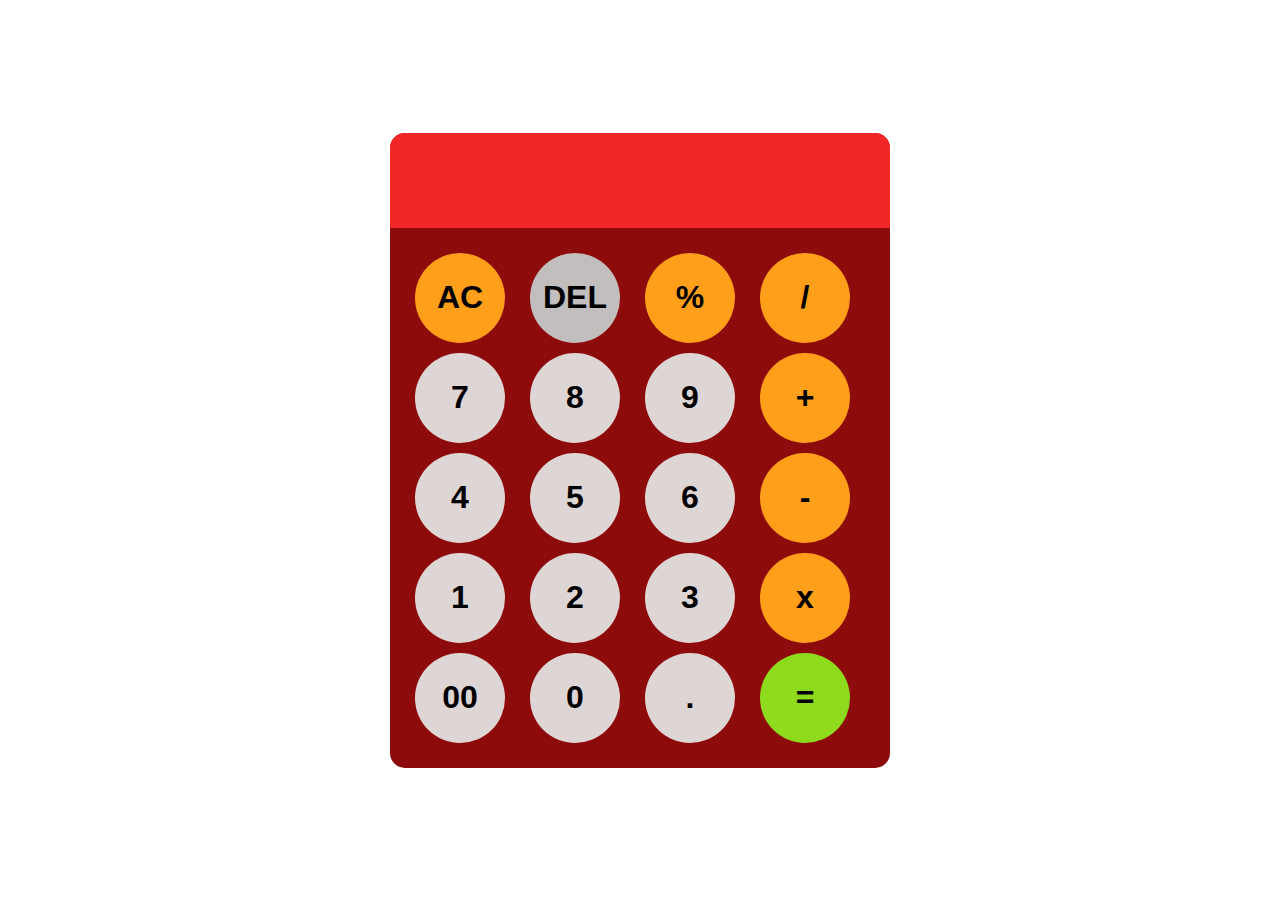
<file: index.html>
<!DOCTYPE html>
<html lang="en">
  <head>
    <meta charset="UTF-8" />
    <meta name="viewport" content="width=device-width, initial-scale=1.0" />
    <title>Document</title>
    <link rel="stylesheet" href="style.css" />
  </head>
  <body>
    <div id="calculator">
      <input id="display" readonly />
      <div id="keys">
        <button onclick="clearDisplay()" class="operator-btn">AC</button>
        <button onclick="Back()" id="backspace">DEL</button>
        <button onclick="Percentage(100)" class="operator-btn">%</button>
        <button onclick="oppendToDisplay('/')" class="operator-btn">/</button>      
        <button onclick="oppendToDisplay('7')">7</button>
        <button onclick="oppendToDisplay('8')">8</button>
        <button onclick="oppendToDisplay('9')">9</button>
        <button onclick="oppendToDisplay('+')" class="operator-btn">+</button>
        <button onclick="oppendToDisplay('4')">4</button>
        <button onclick="oppendToDisplay('5')">5</button>
        <button onclick="oppendToDisplay('6')">6</button>
        <button onclick="oppendToDisplay('-')" class="operator-btn">-</button>
        <button onclick="oppendToDisplay('1')">1</button>
        <button onclick="oppendToDisplay('2')">2</button>
        <button onclick="oppendToDisplay('3')">3</button>
        <button onclick="oppendToDisplay('*')" class="operator-btn">x</button>
        <button onclick="oppendToDisplay('00')">00</button>
        <button onclick="oppendToDisplay('0')" >0</button>
        <button onclick="oppendToDisplay('.')">.</button>
        <button onclick="calculate()" class="equal">=</button>

      </div>
    </div>
    <script src="index.js"></script>
  </body>
</html>
</file>
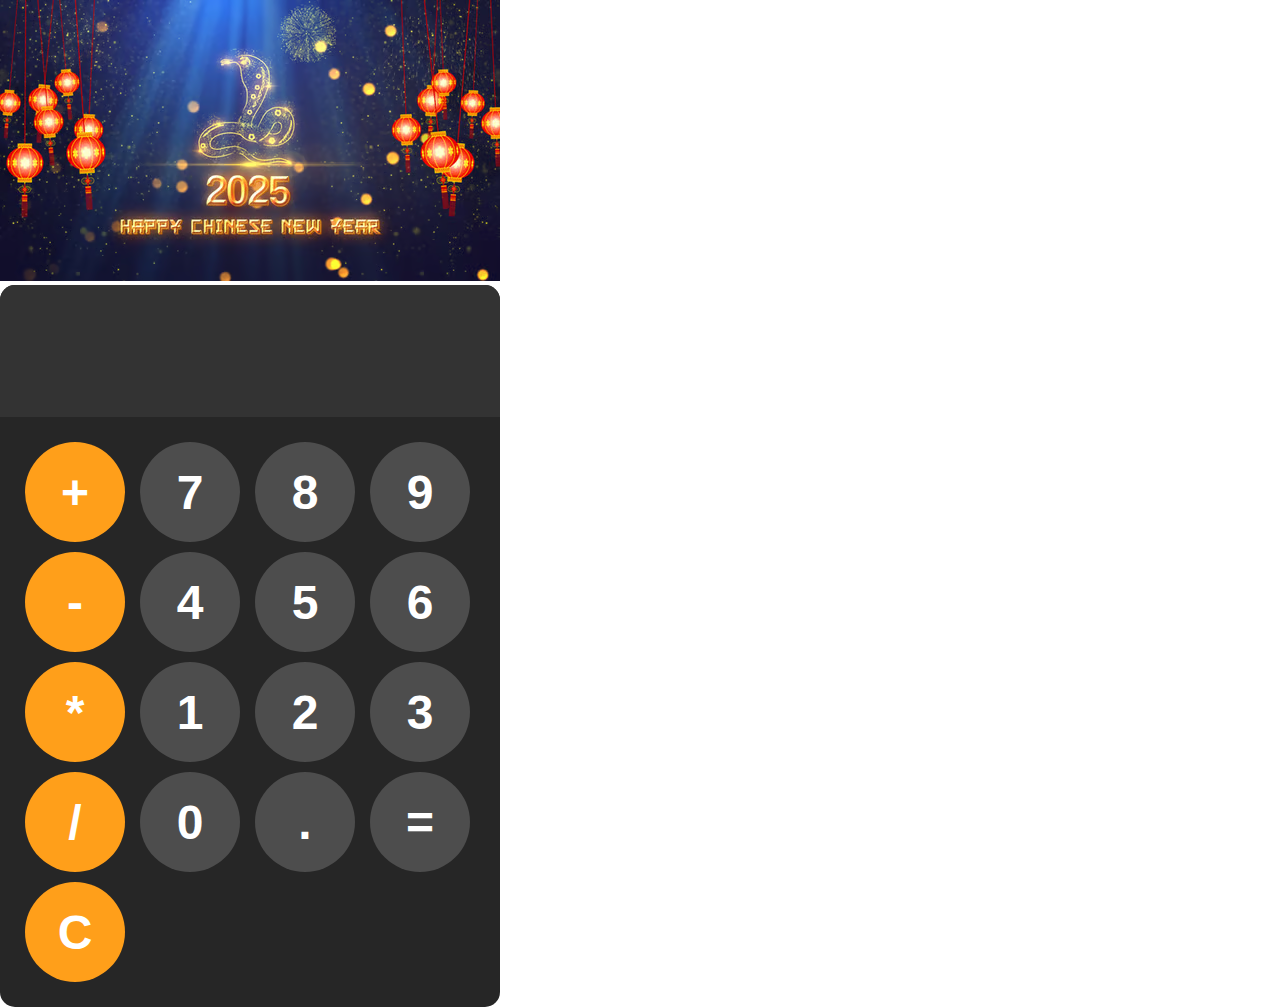
<file: Hackathon-Monika/index.html>
<!DOCTYPE html>
<html lang="en">
<head>
    <meta charset="UTF-8">
    <meta name="viewport" content="width=device-width, initial-scale=1.0">
    <link rel="stylesheet" href="style.css">
    <title>Calculator</title>
</head>
<body>

  <img src="Chinese New Year 2025 Wishes V3 Inline HD.avif" alt="">

     <div class="calculator "> 
        <input id="display" readonly>
        <div id="keys">
        <!-- <button onclick="Back()" id="backspace">←</button> -->
        <button onclick="appendToDisplay('+') " class="operator-btn" >+</button>
        <button onclick="appendToDisplay('7') ">7</button>
        <button onclick="appendToDisplay('8') ">8</button>
        <button onclick="appendToDisplay('9') ">9 </button>
        <button onclick="appendToDisplay('-') " class="operator-btn">-</button>
        <button onclick="appendToDisplay('4') ">4</button>
        <button onclick="appendToDisplay('5') ">5</button>
        <button onclick="appendToDisplay('6') ">6</button>
        <button onclick="appendToDisplay('*') " class="operator-btn">*</button>
        <button onclick="appendToDisplay('1') ">1</button>
        <button onclick="appendToDisplay('2') ">2</button>
        <button onclick="appendToDisplay('3') ">3</button>
        <button onclick="appendToDisplay('/') " class="operator-btn">/</button>
        <button onclick="appendToDisplay('0') ">0</button>
        <button onclick="appendToDisplay('.') ">.</button>
        <button onclick="calculate()">=</button>
        <button onclick="clearDisplay()" class="operator-btn">C</button>

    </div>

     </div>





    <script src="./index.js"></script>
</body>
</html>
</file>
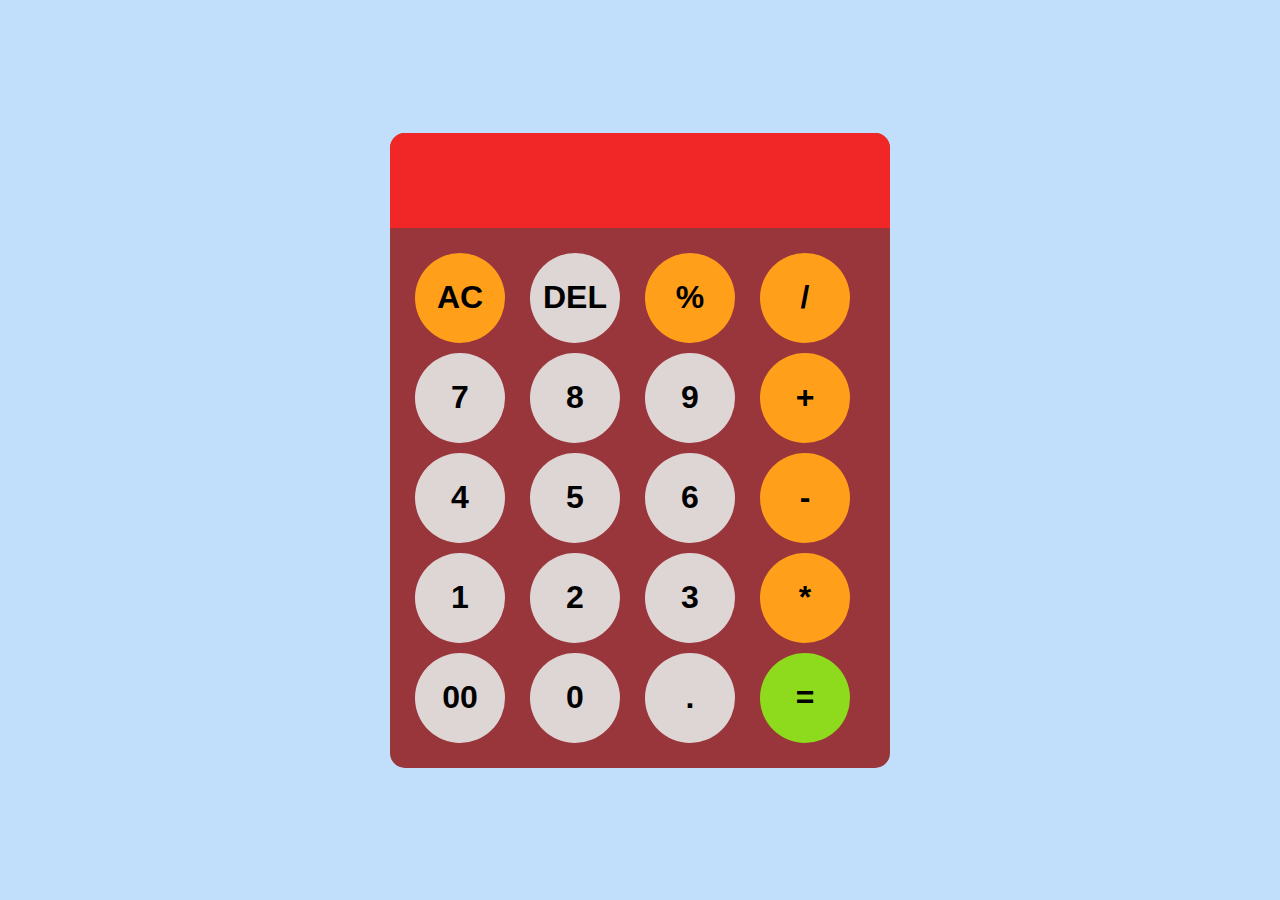
<file: Thavann/index.html>
<!DOCTYPE html>
<html lang="en">
  <head>
    <meta charset="UTF-8" />
    <meta name="viewport" content="width=device-width, initial-scale=1.0" />
    <title>Document</title>
    <link rel="stylesheet" href="index.css" />
  </head>
  <body>
    <div id="calculator">
      <input id="display" readonly />
      <div id="keys">
        <button onclick="clearDisplay()" class="operator-btn">AC</button>
        <button onclick="Back()" id="backspace">DEL</button>
        <button onclick="Percentage(100)" class="operator-btn">%</button>
        <button onclick="oppendToDisplay('/')" class="operator-btn">/</button>      
        <button onclick="oppendToDisplay('7')">7</button>
        <button onclick="oppendToDisplay('8')">8</button>
        <button onclick="oppendToDisplay('9')">9</button>
        <button onclick="oppendToDisplay('+')" class="operator-btn">+</button>
        <button onclick="oppendToDisplay('4')">4</button>
        <button onclick="oppendToDisplay('5')">5</button>
        <button onclick="oppendToDisplay('6')">6</button>
        <button onclick="oppendToDisplay('-')" class="operator-btn">-</button>
        <button onclick="oppendToDisplay('1')">1</button>
        <button onclick="oppendToDisplay('2')">2</button>
        <button onclick="oppendToDisplay('3')">3</button>
        <button onclick="oppendToDisplay('*')" class="operator-btn">*</button>
        <button onclick="oppendToDisplay('00')">00</button>
        <button onclick="oppendToDisplay('0')" >0</button>
        <button onclick="oppendToDisplay('.')">.</button>
        <button onclick="calculate()" class="equal">=</button>

      </div>
    </div>
    <script src="index.js"></script>
  </body>
</html>
</file>
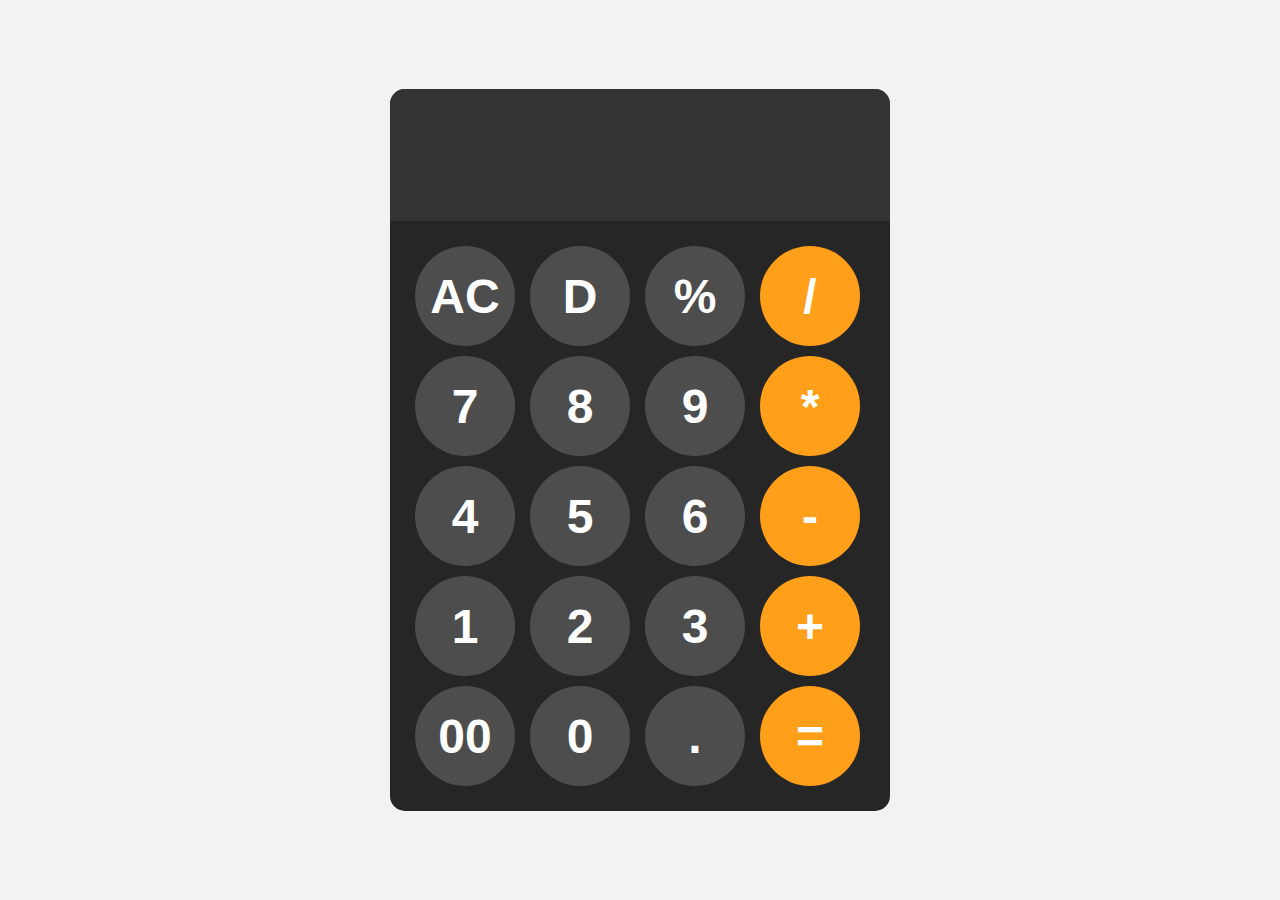
<file: trivan/index.html>
<!DOCTYPE html>
<html lang="en">
  <head>
    <meta charset="UTF-8" />
    <meta name="viewport" content="width=device-width, initial-scale=1.0" />
    <link rel="stylesheet" href="style.css" />
    <title>Document</title>
  </head>
  <body>
    <div id="calculator">
      <input id="display" readonly />
      <div id="keys">
        <button onclick="clearDisplay('AC')">AC</button>
        <button onclick="appensdToDisplay('D')">D</button>
        <button onclick="appensdToDisplay('%')">%</button>
        <button onclick="appensdToDisplay('/')" class="operator-btn">/</button>
        <button onclick="appensdToDisplay('7')">7</button>
        <button onclick="appensdToDisplay('8')">8</button>
        <button onclick="appensdToDisplay('9')">9</button>
        <button onclick="appensdToDisplay('*')" class="operator-btn">*</button>
        <button onclick="appensdToDisplay('4')">4</button>
        <button onclick="appensdToDisplay('5')">5</button>
        <button onclick="appensdToDisplay('6')">6</button>
        <button onclick="appensdToDisplay('-')" class="operator-btn">-</button>
        <button onclick="appensdToDisplay('1')">1</button>
        <button onclick="appensdToDisplay('2')">2</button>
        <button onclick="appensdToDisplay('3')">3</button>
        <button onclick="appensdToDisplay('+')" class="operator-btn">+</button>
        <button onclick="appensdToDisplay('00')">00</button>
        <button onclick="appensdToDisplay('0')">0</button>
        <button onclick="appensdToDisplay('.')">.</button>
        <button onclick="calculate('=')" class="operator-btn">=</button>
      </div>
    </div>
    <script src="index.js"></script>
  </body>
</html>
</file>
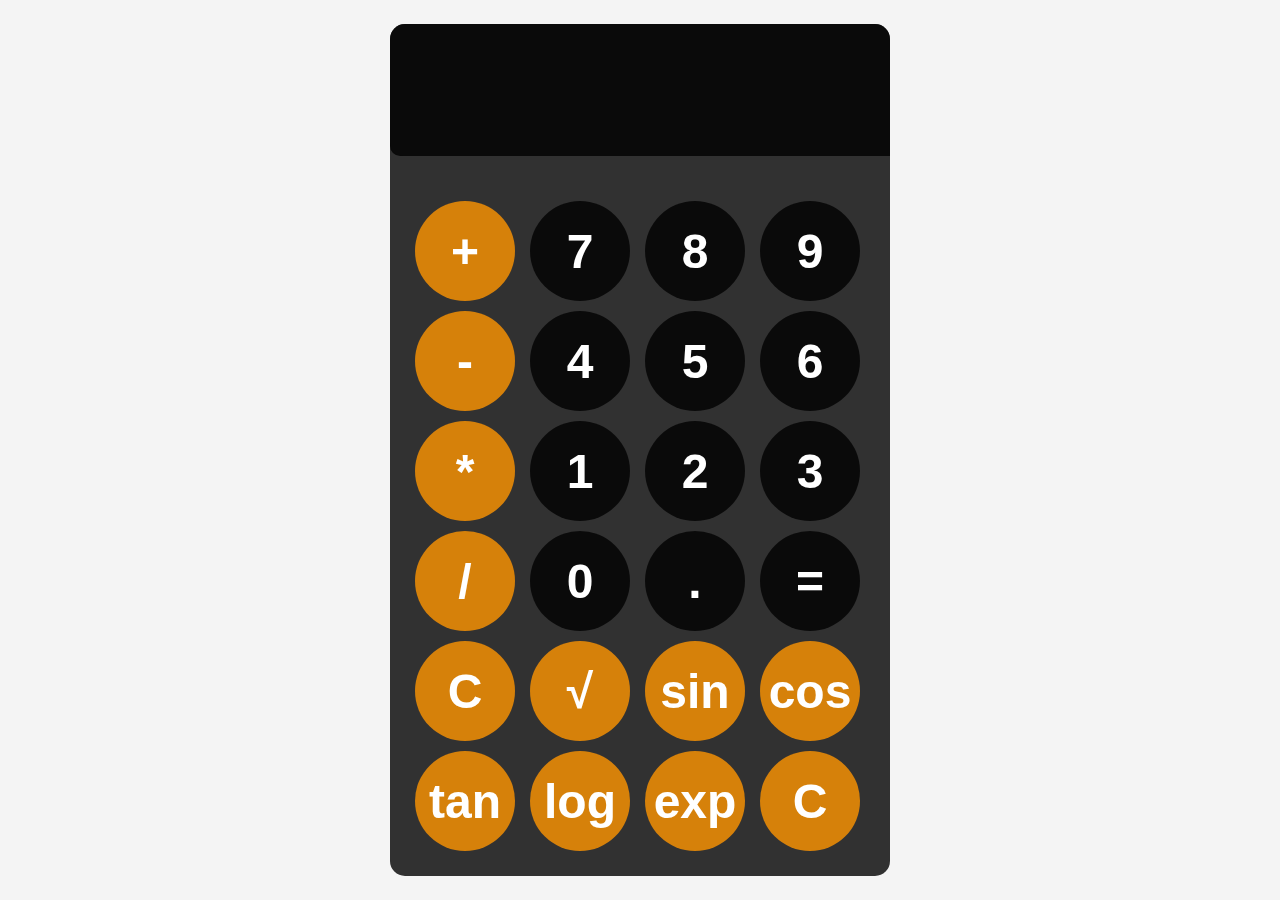
<file: Visal/index.html>
<!DOCTYPE html>
<html lang="en">
<head>
    <meta charset="UTF-8">
    <meta name="viewport" content="width=device-width, initial-scale=1.0">
    <link rel="stylesheet" href="style.css">
    <title>Document</title>
</head>
<body>
    <div id="calculator">
        <input id="display">
        <div id="keys">
            <button onclick="appendToDisplay('+')" class="operator-btn">+</button>
            <button onclick="appendToDisplay('7')">7</button>
            <button onclick="appendToDisplay('8')">8</button>
            <button onclick="appendToDisplay('9')">9</button>
            <button onclick="appendToDisplay('-')" class="operator-btn">-</button>
            <button onclick="appendToDisplay('4')">4</button>
            <button onclick="appendToDisplay('5')">5</button>
            <button onclick="appendToDisplay('6')">6</button>
            <button onclick="appendToDisplay('*')" class="operator-btn">*</button>
            <button onclick="appendToDisplay('1')">1</button>
            <button onclick="appendToDisplay('2')">2</button>
            <button onclick="appendToDisplay('3')">3</button>
            <button onclick="appendToDisplay('/')" class="operator-btn">/</button>
            <button onclick="appendToDisplay('0')">0</button>
            <button onclick="appendToDisplay('.')">.</button>
            <button onclick="calculate()">=</button>
            <button onclick="clearDisplay()" class="operator-btn">C</button>
            <button onclick="appendToDisplay('Math.sqrt(')" class="operator-btn">√</button>
            <button onclick="appendToDisplay('Math.sin(')" class="operator-btn">sin</button>
            <button onclick="appendToDisplay('Math.cos(')" class="operator-btn">cos</button>
            <button onclick="appendToDisplay('Math.tan(')" class="operator-btn">tan</button>
            <button onclick="appendToDisplay('Math.log(')" class="operator-btn">log</button>
            <button onclick="appendToDisplay('Math.exp(')" class="operator-btn">exp</button>
            <button onclick="clearDisplay()" class="operator-btn">C</button>


        </div>
        <script src="index.js"></script>
    </div>
</body>
</html>
</file>
<file: style.css>
body {
  margin: 0;
  display: flex;
  justify-content: center;
  align-items: center;
  height: 100vh;
  /* background-color: rgb(193, 222, 250); */
  background-image: url("https://blog.hanyuchineseschool.com/wp-content/uploads/2021/02/Feliz-ano-nuevo-chino.jpg");
}
#calculator {
  font-family: Arial, Helvetica, sans-serif;
  background-color: hsl(0, 86%, 30%);
  border-radius: 15px;
  max-width: 500px;
  overflow: hidden;
}
#display {
  width: 100%;
  padding: 20px;
  font-size: 3rem;
  text-align: left;
  border: none;
  background-color: hsl(0, 88%, 55%);
  color: white;
}
#keys {
  display: grid;
  grid-template-columns: repeat(4, 1fr);
  gap: 10px;
  padding: 25px;
}
#backspace{
    background-color: rgb(194, 190, 190);
}
.equal {
  background-color: rgb(142, 218, 28);
}
button {
  width: 90px;
  height: 90px;
  border-radius: 50px;
  border: none;
  background-color: rgb(222, 213, 213);
  color: black;
  font-weight: bold;
  font-size: 2rem;
  cursor: pointer;
}
button:hover {
  background-color: hsl(0, 26%, 43%);
  transform: scale(1.1);
}
button:active {
  background-color: hsl(0, 17%, 43%);
  transform: scale(0.9);
}
.operator-btn {
  background-color: hsl(35, 100%, 55%);
}
.operator-btn:hover {
  background-color: hsl(35, 100%, 65%);
}
.operator-btn:active {
  background-color: hsl(35, 100%, 75%);
}
@media (max-width: 768px) {
  .calculator {
    width: 90%;
    padding: 15px;
  }
  .calculator button {
    width: 60px;
    height: 60px;
    font-size: 20px;
  }
  #display {
    font-size: 3rem;
    padding: 15px;
  }
  button {
    width: 80px;
    height: 80px;
    font-size: 2.5rem;
  }
}
@media (max-width: 480px) {
  .calculator {
    width: 100%;
    padding: 10px;
  }

  .calculator button {
    width: 50px;
    height: 50px;
    font-size: 18px;
  }

  #display {
    font-size: 2rem;
    padding: 10px;
  }

  button {
    width: 60px;
    height: 60px;
    font-size: 1.2rem;
  }
}
</file>
<file: Hackathon-Monika/style.css>
body{
    margin: 0;
    padding: flex;
    justify-content: center;
    align-items: center;
    height: 100vh;
    /* background-color: yellow; */
}


.calculator{
    font-family: Arial, sans-serif;
    background-color: hsl(0, 0%, 15%);
    border-radius: 15px;
    width: 500px;
    overflow: hidden;
}

#display{
    width: 100%;
    padding: 20px;
    font-size: 5rem;
    text-align: left;
    border: none;
    background-color: hsl(0, 0%, 20%);
    color: white;
}

#keys{
    display: grid;
    grid-template-columns: repeat(4, 1fr);
    gap: 10px;
    padding: 25px;
}
 

button{
    width: 100px;
    height: 100px;
    border-radius: 50px;
    border: none;
    background-color: hsl(0, 0%, 30%);
    color: white;
    font-size: 3rem;
    font-weight: bold;
    cursor: pointer;


}


button:hover{
    background-color: hsl(0, 0%, 40%);
}
button:active{
    background-color: hsl(0, 0%, 50%);
}

.operator-btn{
    background-color: hsl(35, 100%, 55%);
}
.operator-btn:hover{
    background-color: hsl(35, 100%, 65%);

}
.operator-btn:active{
    background-color: hsl(35, 100%, 75%);

}
</file>
<file: Thavann/index.css>
body {
  margin: 0;
  display: flex;
  justify-content: center;
  align-items: center;
  height: 100vh;
  background-color: rgb(193, 222, 250);
  background-image: url("https://blog.hanyuchineseschool.com/wp-content/uploads/2021/02/Feliz-ano-nuevo-chino.jpg");
}
#calculator {
  font-family: Arial, Helvetica, sans-serif;
  background-color: hsla(0, 86%, 30%, 0.795);
  border-radius: 15px;
  max-width: 500px;
  overflow: hidden;
}
#display {
  width: 100%;
  padding: 20px;
  font-size: 3rem;
  text-align: left;
  border: none;
  background-color: hsl(0, 88%, 55%);
  color: white;
}
#keys {
  display: grid;
  grid-template-columns: repeat(4, 1fr);
  gap: 10px;
  padding: 25px;
}

.equal{
  background-color: rgb(142, 218, 28);
}
button {
  width: 90px;
  height: 90px;
  border-radius: 50px;
  border: none;
  background-color: rgb(222, 213, 213);
  color: black;
  font-weight: bold;
  font-size: 2rem;
  cursor: pointer;
}

button:hover {
  background-color: hsl(0, 26%, 43%);
}
button:active {
  background-color: hsl(0, 17%, 43%);
}
.operator-btn {
  background-color:hsl(35, 100%, 55%);
}
.operator-btn:hover {
  background-color: hsl(35, 100%, 65%);
}
.operator-btn:active {
  background-color: hsl(35, 100%, 75%);
}

@media (max-width: 768px) {
  .calculator {
      width: 90%;
      padding: 15px;
  }

  .calculator button {
      width: 60px;
      height: 60px;
      font-size: 20px;
  }

  #display {
      font-size: 3rem;
      padding: 15px;
  }

  button {
      width: 80px;
      height: 80px;
      font-size: 2.5rem;
  }
}

@media (max-width: 480px) {
  .calculator {
      width: 100%;
      padding: 10px;
  }

  .calculator button {
      width: 50px;
      height: 50px;
      font-size: 18px;
  }

  #display {
      font-size: 2rem;
      padding: 10px;
  }

  button {
      width: 60px;
      height: 60px;
      font-size: 1.2rem;
  }

}
</file>
<file: trivan/style.css>
body {
    margin: 0;
    display: flex;
    justify-content: center;
    align-items: center;
    height: 100vh;
    background-color: hsl(0, 0%, 95%);
}

#calculator {
    font-family: Arial, Helvetica, sans-serif;
    background-color: hsl(0, 0%, 15%);
    border-radius: 15px;
    max-width: 500px;
    overflow: hidden;
}

#display {
    width: 100%;
    padding: 20px;
    font-size: 5rem;
    text-align: left;
    border: none;
    background-color: hsl(0, 0%, 20%);
    color: white;
}

#keys {
    display: grid;
    grid-template-columns: repeat(4, 1fr);
    gap: 10px;
    padding: 25px;

}

button {
    width: 100px;
    height: 100px;
    border-radius: 50px;
    border: none;
    background-color: hsl(0, 0%, 30%);
    color: white;
    font-size: 3rem;
    font-weight: bold;
    cursor: pointer;
}

button:hover {
    background-color: hsl(0, 0%, 40%);
}

button:active {
    background-color: hsl(0, 0%, 50%);
}

.operator-btn {
    background-color: hsl(35, 100%, 55%);
}

.operator-btn:hover {
    background-color: hsl(35, 100%, 65%);
}

.operator-btn:active {
    background-color: hsl(35, 100%, 75%);
}
</file>
<file: Visal/style.css>
body {
    font-family: Arial, sans-serif;
    background-color: #f4f4f4;
    display: flex;
    justify-content: center;
    align-items: center;
    height: 100vh;
    margin: 0;
    background-image: url('https://4kwallpapers.com/images/wallpapers/kokushibo-demon-1920x1080-16745.png');
    background-size: cover;
    background-position: center;
    backdrop-filter: blur(10px);
    animation: fadeIn 1s ease-in-out;
}

@keyframes fadeIn {
    from {
        opacity: 0;
    }
    to {
        opacity: 1;
    }
}

.calculator {
    background-color: rgba(28, 27, 85, 0.8);
    padding: 20px;
    border-radius: 10px;
    box-shadow: 0 0 30px rgba(0, 255, 255, 0.7), 0 0 60px rgba(0, 255, 255, 0.7);
    width: 300px;
    backdrop-filter: blur(10px);
    animation: slideIn 0.5s ease-in-out;
}

@keyframes slideIn {
    from {
        transform: translateY(-50px);
        opacity: 0;
    }
    to {
        transform: translateY(0);
        opacity: 1;
    }
}

.calculator button {
    width: 70px;
    height: 70px;
    margin: 5px;
    font-size: 24px;
    border: none;
    border-radius: 5px;
    background-color: rgba(240, 240, 240, 0.8);
    cursor: pointer;
    transition: background-color 0.3s, transform 0.2s;
}

.calculator button:hover {
    background-color: rgba(221, 221, 221, 0.8);
    transform: scale(1.1);
}

.calculator .operator {
    background-color: rgba(255, 149, 0, 0.8);
    color: #fff;
}

.calculator .operator:hover {
    background-color: rgba(224, 137, 0, 0.8);
}

.calculator .equal {
    background-color: rgba(52, 199, 89, 0.8);
    color: #fff;
    width: calc(100% - 10px);
}

.calculator .equal:hover {
    background-color: rgba(47, 169, 79, 0.8);
}

#calculator {
    font-family: Arial, Helvetica, sans-serif;
    background-color: rgba(0, 0, 0, 0.8);
    border-radius: 15px;
    max-width: 500px;
    overflow: hidden;
    backdrop-filter: blur(10px);
}

#display {
    width: 100%;
    padding: 20px;
    font-size: 5rem;
    text-align: left;
    border: none;
    background-color: rgba(0, 0, 0, 0.8);
    color: #fff;
    border-radius: 10px;
    box-shadow: inset 0 0 10px rgba(0, 0, 0, 0.2);
    margin-bottom: 20px;
}

#keys {
    display: grid;
    grid-template-columns: repeat(4, 1fr);
    gap: 10px;
    padding: 25px;
}

button {
    width: 100px;
    height: 100px;
    border-radius: 50px;
    border: none;
    background-color: rgba(0, 0, 0, 0.8);
    color: #fff;
    font-size: 3rem;
    font-weight: bold;
    cursor: pointer;
    transition: background-color 0.3s, transform 0.2s;
}

button:hover {
    background-color: rgba(0, 0, 0, 0.9);
    transform: scale(1.1);
}

button:active {
    background-color: rgba(0, 0, 0, 1);
    transform: scale(0.9);
}

.operator-btn {
    background-color: rgba(255, 149, 0, 0.8);
}

.operator-btn:hover {
    background-color: rgba(245, 244, 243, 0.9);
}

.operator-btn:active {
    background-color: rgb(231, 229, 226);
}

@media (max-width: 768px) {
    .calculator {
        width: 90%;
        padding: 15px;
    }

    .calculator button {
        width: 60px;
        height: 60px;
        font-size: 20px;
    }

    #display {
        font-size: 3rem;
        padding: 15px;
    }

    button {
        width: 80px;
        height: 80px;
        font-size: 2.5rem;
    }
}

@media (max-width: 480px) {
    .calculator {
        width: 100%;
        padding: 10px;
    }

    .calculator button {
        width: 50px;
        height: 50px;
        font-size: 18px;
    }

    #display {
        font-size: 2rem;
        padding: 10px;
    }

    button {
        width: 60px;
        height: 60px;
        font-size: 2rem;
    }
}
</file>
